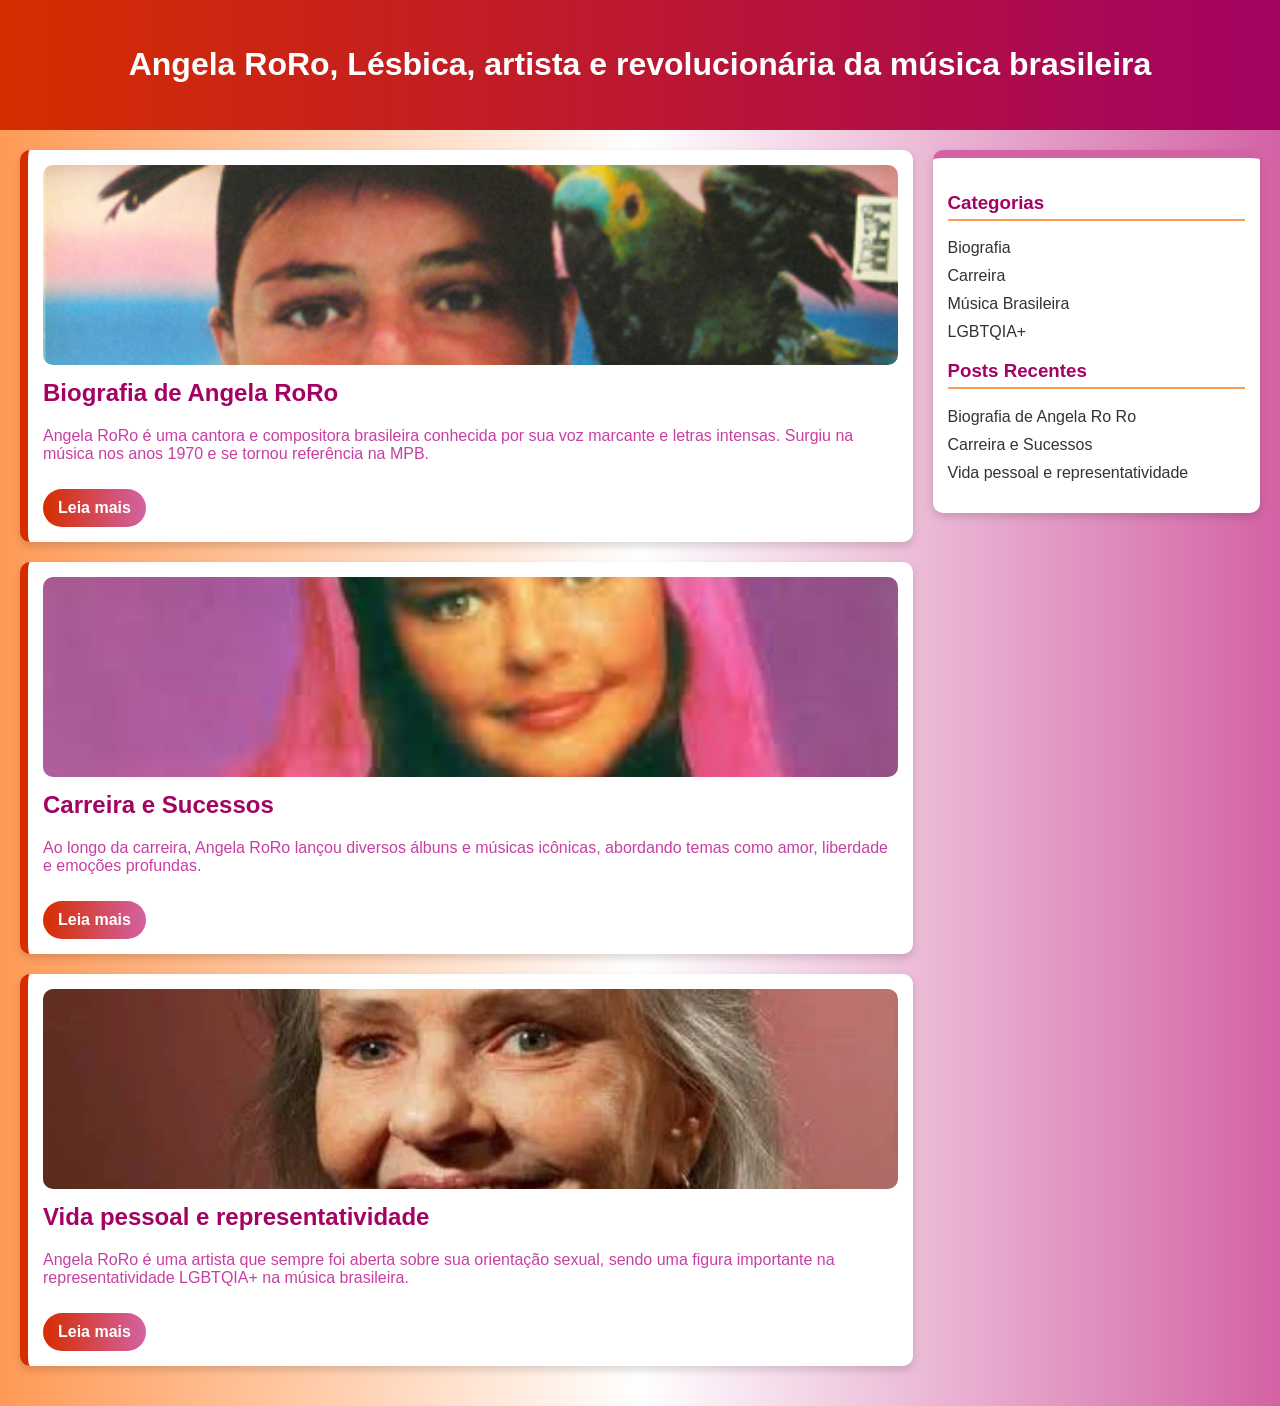
<file: angelaroro/index.html>
<!DOCTYPE html>
<html lang="pt-br">

<head>
    <meta charset="UTF-8">
    <title>Blog - Angela Ro Ro</title>
    <link rel="stylesheet" href="style.css">
</head>
<body>

    <header>
        <h1>Angela RoRo, Lésbica, artista e revolucionária da música brasileira
        </h1>
    </header>

    <div class="container">

        <!-- POSTS -->
        <div class="posts">

            <div class="post">
                <img src="roro1.jpg" alt="Angela Ro Ro">
                <h2>Biografia de Angela RoRo</h2>
                <p>
                    Angela RoRo é uma cantora e compositora brasileira conhecida por sua voz marcante e letras
                    intensas.
                    Surgiu na música nos anos 1970 e se tornou referência na MPB.
                </p>
                <a href="#" class="btn">Leia mais</a>
            </div>

            <div class="post">
                <img src="roro2.jpg" alt="Show Angela Ro Ro">
                <h2>Carreira e Sucessos</h2>
                <p>
                    Ao longo da carreira, Angela RoRo lançou diversos álbuns e músicas icônicas, abordando temas como
                    amor,
                    liberdade e emoções profundas.
                </p>
                <a href="#" class="btn">Leia mais</a>
            </div>

            <div class="post">
                <img src="roro3.webp"
                    alt="Angela Ro Ro retrato">
                <h2>Vida pessoal e representatividade</h2>
                <p>
                    Angela RoRo é uma artista que sempre foi aberta sobre sua orientação sexual, sendo uma figura
                    importante
                    na representatividade LGBTQIA+ na música brasileira.
                </p>
                <a href="#" class="btn">Leia mais</a>
            </div>

        </div>

        <!-- SIDEBAR -->
        <div class="sidebar">
            <h3>Categorias</h3>
            <ul>
                <li>Biografia</li>
                <li>Carreira</li>
                <li>Música Brasileira</li>
                <li>LGBTQIA+</li>
            </ul>

            <h3>Posts Recentes</h3>
            <ul>
                <li>Biografia de Angela Ro Ro</li>
                <li>Carreira e Sucessos</li>
                <li>Vida pessoal e representatividade</li>
            </ul>
        </div>

    </div>

</body>

</html>
</file>
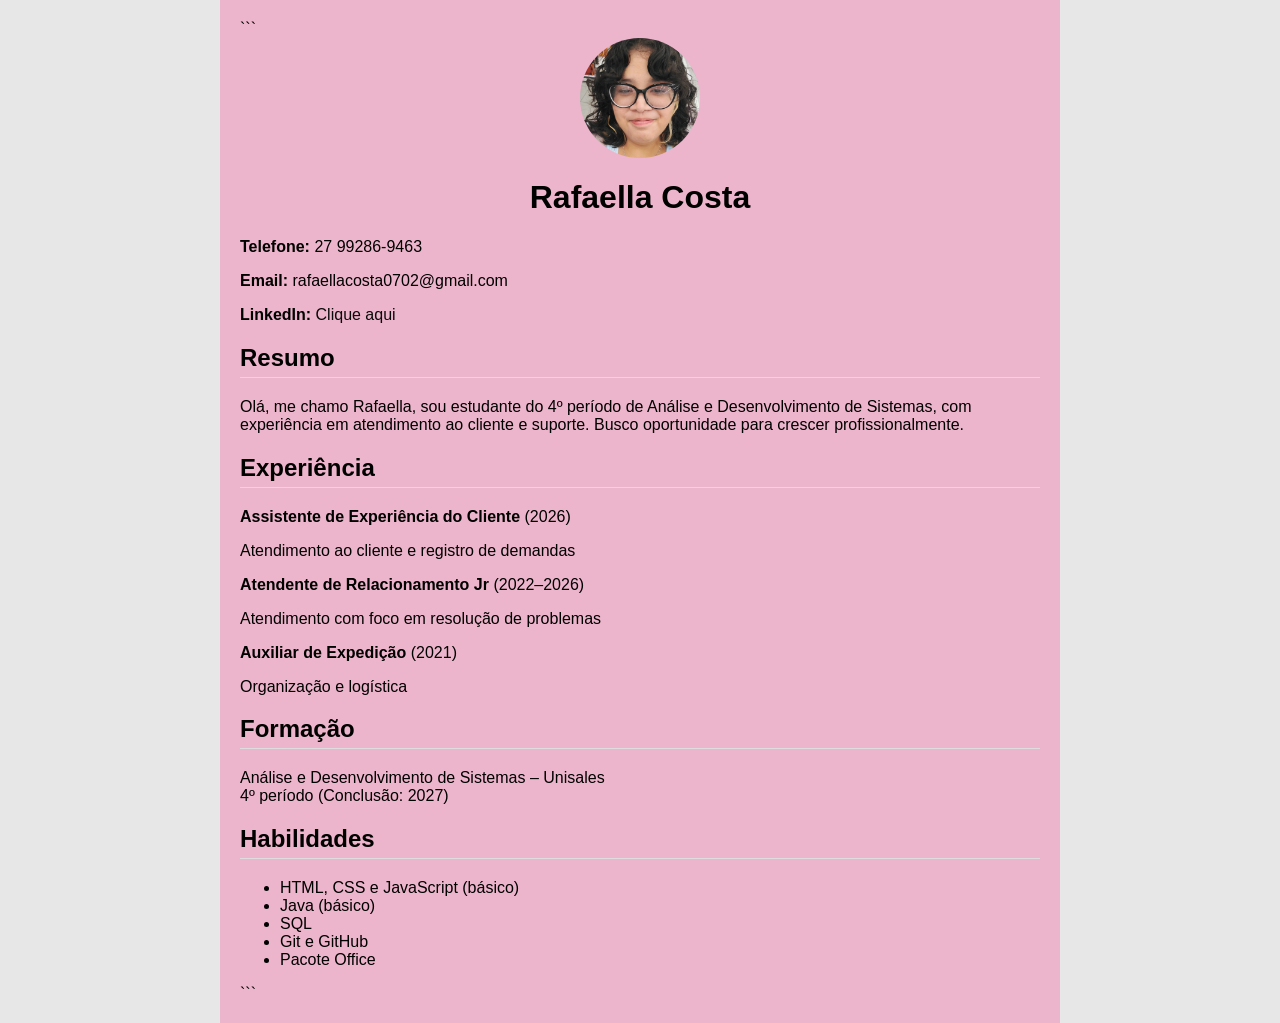
<file: curriculohtml/index.html>
<!DOCTYPE html>
<html lang="pt">

<head>
    <meta charset="UTF-8">
    <meta name="viewport" content="width=<!DOCTYPE html>

<html lang=" pt-BR">

    <head>
        <meta charset="UTF-8">
        <title>Currículo - Rafaella Costa</title>
        <link rel="stylesheet" href="style.css">
    </head>

<body>

    <div class="container">

        ```
        <img src="foto.png" alt="Foto Rafaella" class="foto">

        <h1>Rafaella Costa</h1>

        <p><strong>Telefone:</strong> 27 99286-9463</p>
        <p><strong>Email:</strong> rafaellacosta0702@gmail.com</p>
        <p>
            <strong>LinkedIn:</strong>
            <a href="https://www.linkedin.com" target="_blank">Clique aqui</a>
        </p>

        <h2>Resumo</h2>
        <p>
            Olá, me chamo Rafaella, sou estudante do 4º período de Análise e Desenvolvimento de Sistemas,
            com experiência em atendimento ao cliente e suporte. Busco oportunidade para crescer profissionalmente.
        </p>

        <h2>Experiência</h2>
        <p><strong>Assistente de Experiência do Cliente</strong> (2026)</p>
        <p>Atendimento ao cliente e registro de demandas</p>

        <p><strong>Atendente de Relacionamento Jr</strong> (2022–2026)</p>
        <p>Atendimento com foco em resolução de problemas</p>

        <p><strong>Auxiliar de Expedição</strong> (2021)</p>
        <p>Organização e logística</p>

        <h2>Formação</h2>
        <p>
            Análise e Desenvolvimento de Sistemas – Unisales<br>
            4º período (Conclusão: 2027)
        </p>

        <h2>Habilidades</h2>
        <ul>
            <li>HTML, CSS e JavaScript (básico)</li>
            <li>Java (básico)</li>
            <li>SQL</li>
            <li>Git e GitHub</li>
            <li>Pacote Office</li>
        </ul>
        ```

    </div>

</body>

</html>

<title>Document</title>
</head>

<body>

</body>

</html>
</file>
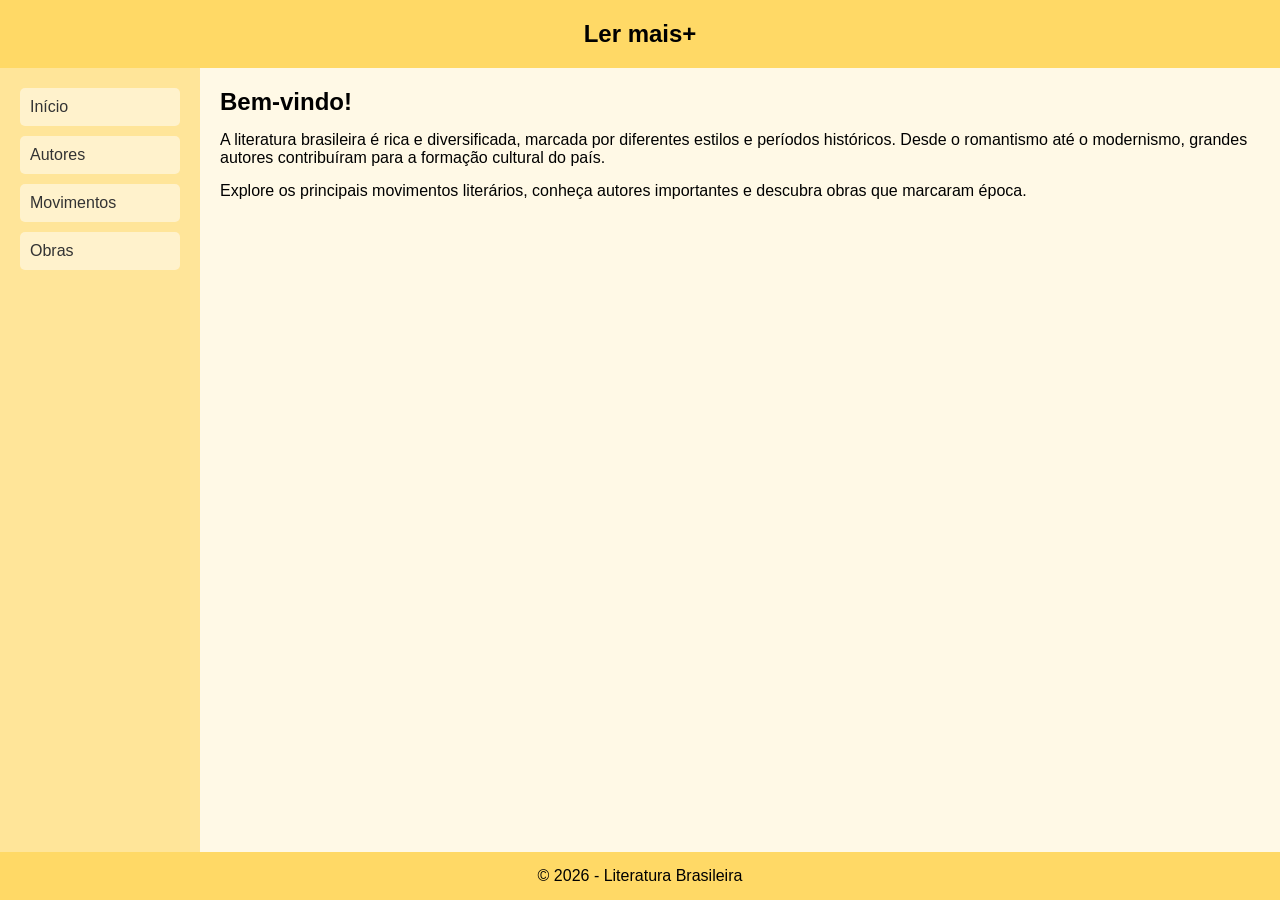
<file: lermais/index.html>
<!DOCTYPE html>
<html lang="pt-br">

<head>
    <meta charset="UTF-8">
    <meta name="viewport" content="width=device-width, initial-scale=1.0">
    <title>Ler Mais+</title>
    <link rel="stylesheet" href="style.css">
</head>

<body>

    <header>
        Ler mais+
    </header>

    <div class="container">
        <nav>
            <a href="#">Início</a>
            <a href="#">Autores</a>
            <a href="#">Movimentos</a>
            <a href="#">Obras</a>
        </nav>

        <main>
            <h2>Bem-vindo!</h2>
            <p>
                A literatura brasileira é rica e diversificada, marcada por diferentes estilos e períodos históricos.
                Desde o romantismo até o modernismo, grandes autores contribuíram para a formação cultural do país.
            </p>

            <p>
                Explore os principais movimentos literários, conheça autores importantes e descubra obras que marcaram
                época.
            </p>
        </main>
    </div>

    <footer>
        © 2026 - Literatura Brasileira
    </footer>

</body>

</html>
</file>
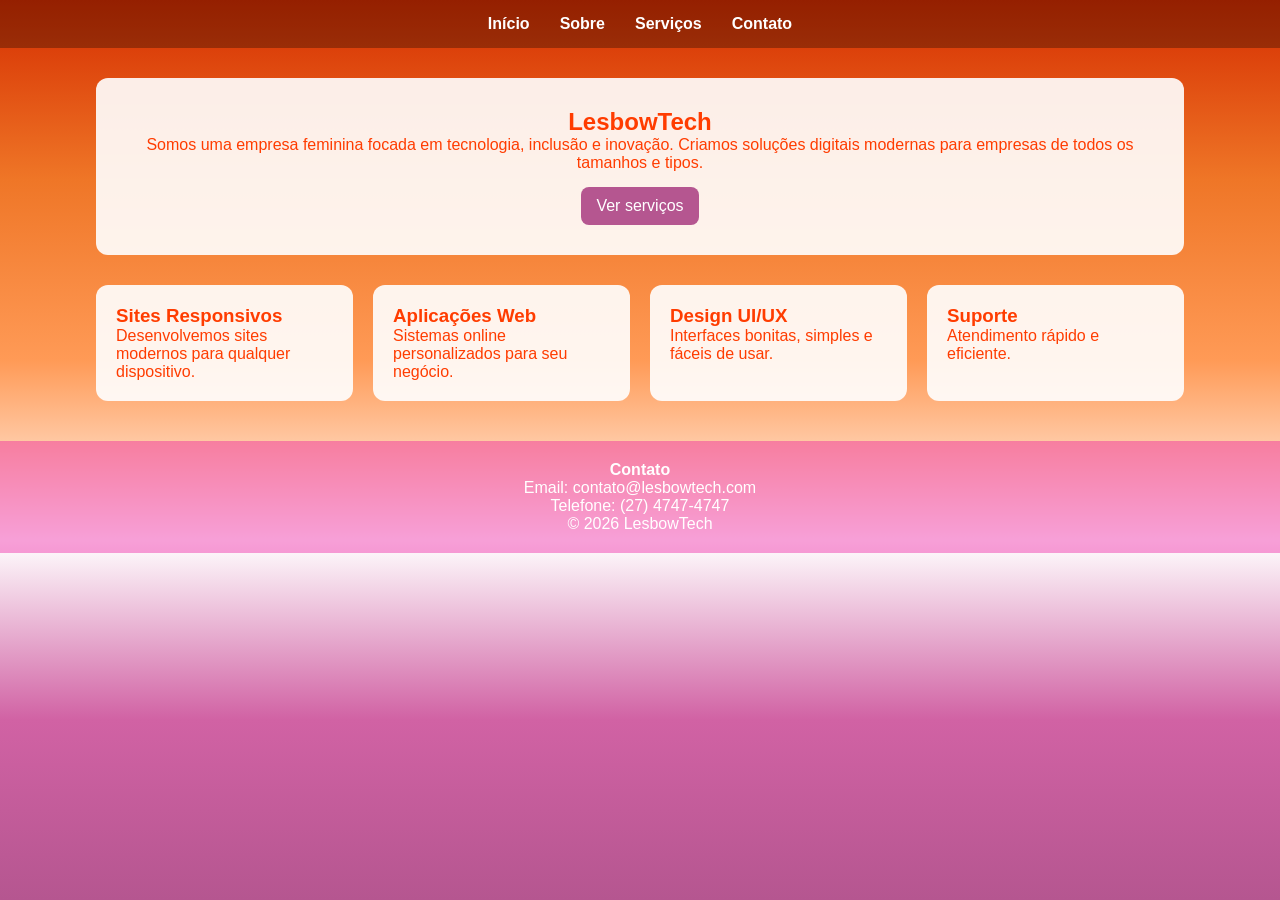
<file: techrbw/index.html>
<html lang="pt-br">

<head>
    <meta charset="UTF-8">
    <meta name="viewport" content="width=device-width, initial-scale=1.0">
    <title> LesbowTech</title>
    <link rel="stylesheet" href="style.css">
</head>

<body>

    <header>
        <nav>
            <a href="#home">Início</a>
            <a href="#sobre">Sobre</a>
            <a href="#servicos">Serviços</a>
            <a href="#contato">Contato</a>
        </nav>
    </header>

    <div class="container">

        <section class="hero" id="sobre">
            <h1>LesbowTech</h1>
            <p>Somos uma empresa feminina focada em tecnologia, inclusão e inovação.
                Criamos soluções digitais modernas para empresas de todos os tamanhos e tipos.</p>
            <a href="#servicos" class="btn">Ver serviços</a>
        </section>

        <section class="services" id="servicos">
            
        <div class="service-box">
                <h3>Sites Responsivos</h3>
                <p>Desenvolvemos sites modernos para qualquer dispositivo.</p>
            </div>

            <div class="service-box">
                <h3>Aplicações Web</h3>
                <p>Sistemas online personalizados para seu negócio.</p>
            </div>

            <div class="service-box">
                <h3>Design UI/UX</h3>
                <p>Interfaces bonitas, simples e fáceis de usar.</p>
            </div>

            <div class="service-box">
                <h3>Suporte</h3>
                <p>Atendimento rápido e eficiente.</p>
            </div>
        </section>

    </div>

    <footer id="contato">
        <p><strong>Contato</strong></p>
        <p>Email: contato@lesbowtech.com</p>
        <p>Telefone: (27) 4747-4747</p>
        <p>&copy; 2026 LesbowTech</p>
    </footer>

</body>

</html>
</file>
<file: angelaroro/style.css>
body {
    margin: 0;
    font-family: Arial, sans-serif;
    background: linear-gradient(to right, #FF9A56, #FFFFFF, #D362A4);
}

header {
    background: linear-gradient(to right, #D52D00, #A30262);
    color: white;
    text-align: center;
    padding: 25px;
}

.container {
    display: flex;
    margin: 20px;
}

.posts {
    flex: 3;
    margin-right: 20px;
}

.post {
    background: white;
    margin-bottom: 20px;
    padding: 15px;
    border-radius: 10px;
    border-left: 8px solid #D52D00;
    box-shadow: 0 4px 8px rgba(0, 0, 0, 0.15);
    transition: transform 0.2s;
}

.post:hover {
    transform: scale(1.02);
}

.post img {
    width: 100%;
    border-radius: 10px;
}

.post h2 {
    margin-top: 10px;
    color: #A30262;
}

.post p {
    color: #c83ea3;
}

.btn {
    display: inline-block;
    margin-top: 10px;
    padding: 10px 15px;
    background: linear-gradient(to right, #D52D00, #D362A4);
    color: white;
    text-decoration: none;
    border-radius: 20px;
    font-weight: bold;
}

.btn:hover {
    opacity: 0.8;
}

.sidebar {
    flex: 1;
    background: white;
    padding: 15px;
    border-radius: 10px;
    height: fit-content;
    border-top: 8px solid #D362A4;
    box-shadow: 0 4px 8px rgba(0, 0, 0, 0.15);
}

.sidebar h3 {
    border-bottom: 2px solid #FF9A56;
    padding-bottom: 5px;
    color: #A30262;
}

.sidebar ul {
    list-style: none;
    padding: 0;
}

.sidebar ul li {
    margin: 10px 0;
    color: #333;
    transition: color 0.2s;
}

.sidebar ul li:hover {
    color: #D52D00;
}
.post img {
    width: 100%;
    height: 200px;
    object-fit: cover;
    border-radius: 10px;
}
</file>
<file: curriculohtml/style.css>
body {
font-family: Arial, sans-serif;
background-color: #e7e7e7; /* rosa bebê */
margin: 0;
padding: 0;
}

.container {
max-width: 800px;
margin: auto;
background-color: rgb(237, 181, 203);
padding: 20px;
}

.foto {
width: 120px;
border-radius: 50%;
display: block;
margin: auto;
}

h1 {
text-align: center;
}

h2 {
color: #000000;
border-bottom: 1px solid #ddd;
padding-bottom: 5px;
}

a {
color: #0a0a0a;
text-decoration: none;
}
</file>
<file: lermais/style.css>
* {
    margin: 0;
    padding: 0;
    box-sizing: border-box;
}

body {
    font-family: Arial, sans-serif;
    display: flex;
    flex-direction: column;
    min-height: 100vh;
    background-color: #fff9e6;
}

header {
    background-color: #ffd966;
    padding: 20px;
    text-align: center;
    font-size: 24px;
    font-weight: bold;
}

.container {
    display: flex;
    flex: 1;
}

nav {
    background-color: #ffe599;
    width: 200px;
    padding: 20px;
    display: flex;
    flex-direction: column;
    gap: 10px;
}

nav a {
    text-decoration: none;
    color: #333;
    padding: 10px;
    background-color: #fff2cc;
    border-radius: 5px;
}

nav a:hover {
    background-color: #ffd966;
}

main {
    flex: 1;
    padding: 20px;
    display: flex;
    flex-direction: column;
    gap: 15px;
}

footer {
    background-color: #ffd966;
    text-align: center;
    padding: 15px;
}
</file>
<file: techrbw/style.css>
* {
    margin: 0;
    padding: 0;
    box-sizing: border-box;
    font-family: Arial, sans-serif;
}
body {
    background: linear-gradient(to bottom,
            #D52D00,
            #EF7627,
            #FF9A56,
            #FFFFFF,
            #D162A4,
            #B55690);
    color: #ff3c00;
}
header {
    background: rgba(0, 0, 0, 0.3);
    padding: 15px 0;
    position: sticky;
    top: 0;
}
nav {
    display: flex;
    justify-content: center;
    gap: 30px;
}
nav a {
    color: white;
    text-decoration: none;
    font-weight: bold;
    position: relative;
    transition: 0.3s;
}
nav a::after {
    content: "";
    position: absolute;
    width: 0%;
    height: 3px;
    background: white;
    left: 0;
    bottom: -5px;
    transition: 0.3s;
}
nav a:hover {
    transform: scale(1.1);
}
nav a:hover::after {
    width: 100%;
}
.container {
    width: 85%;
    margin: 30px auto;
}
.hero {
    background: rgba(255, 255, 255, 0.9);
    padding: 30px;
    border-radius: 12px;
    text-align: center;
}
.services {
    margin-top: 30px;
    display: grid;
    grid-template-columns: repeat(auto-fit, minmax(220px, 1fr));
    gap: 20px;
}
.service-box {
    background: rgba(255, 255, 255, 0.9);
    padding: 20px;
    border-radius: 12px;
    transition: 0.3s;
}
.service-box:hover {
    transform: translateY(-8px);
}
.btn {
    display: inline-block;
    margin-top: 15px;
    padding: 10px 15px;
    background: #B55690;
    color: white;
    border-radius: 8px;
    text-decoration: none;
    transition: 0.3s;
}
.btn:hover {
    background: #D162A4;
}
footer {
    background: rgba(236, 16, 155, 0.4);
    color: white;
    text-align: center;
    padding: 20px;
    margin-top: 40px;
}
</file>
